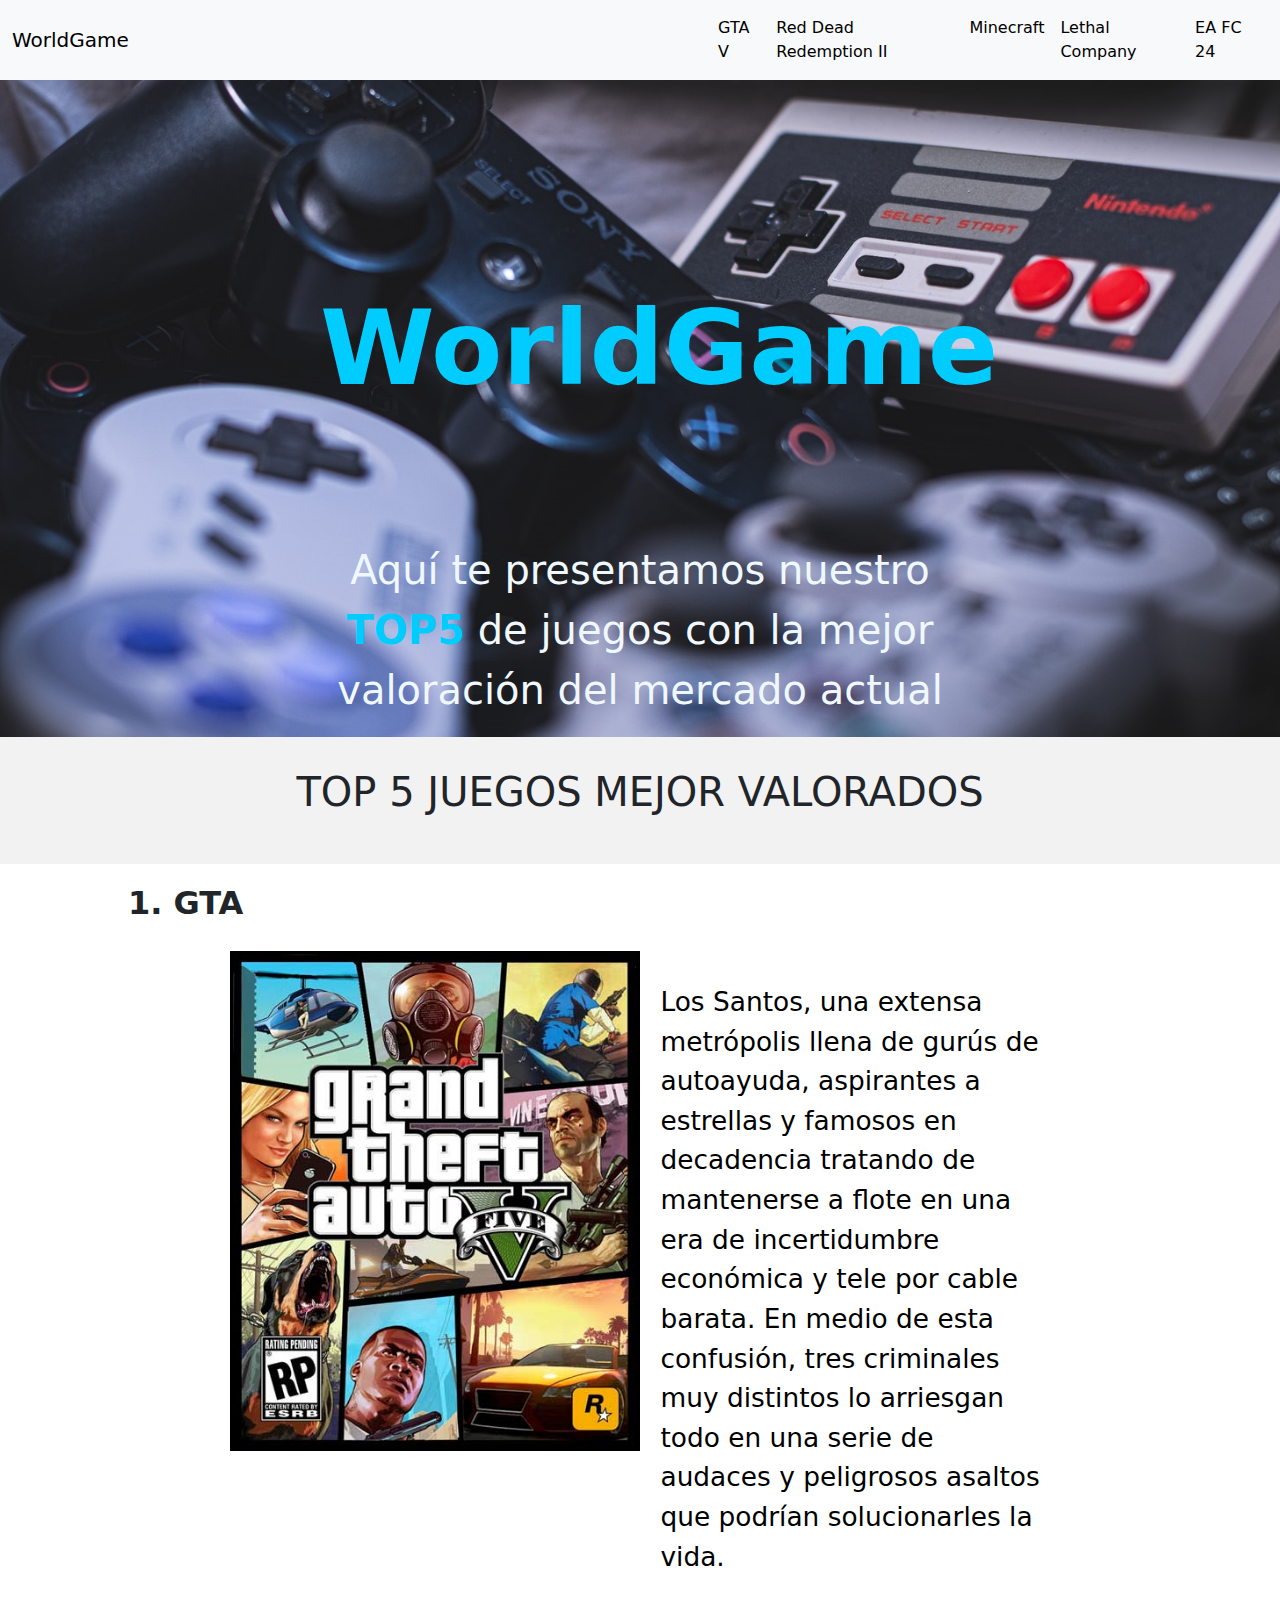
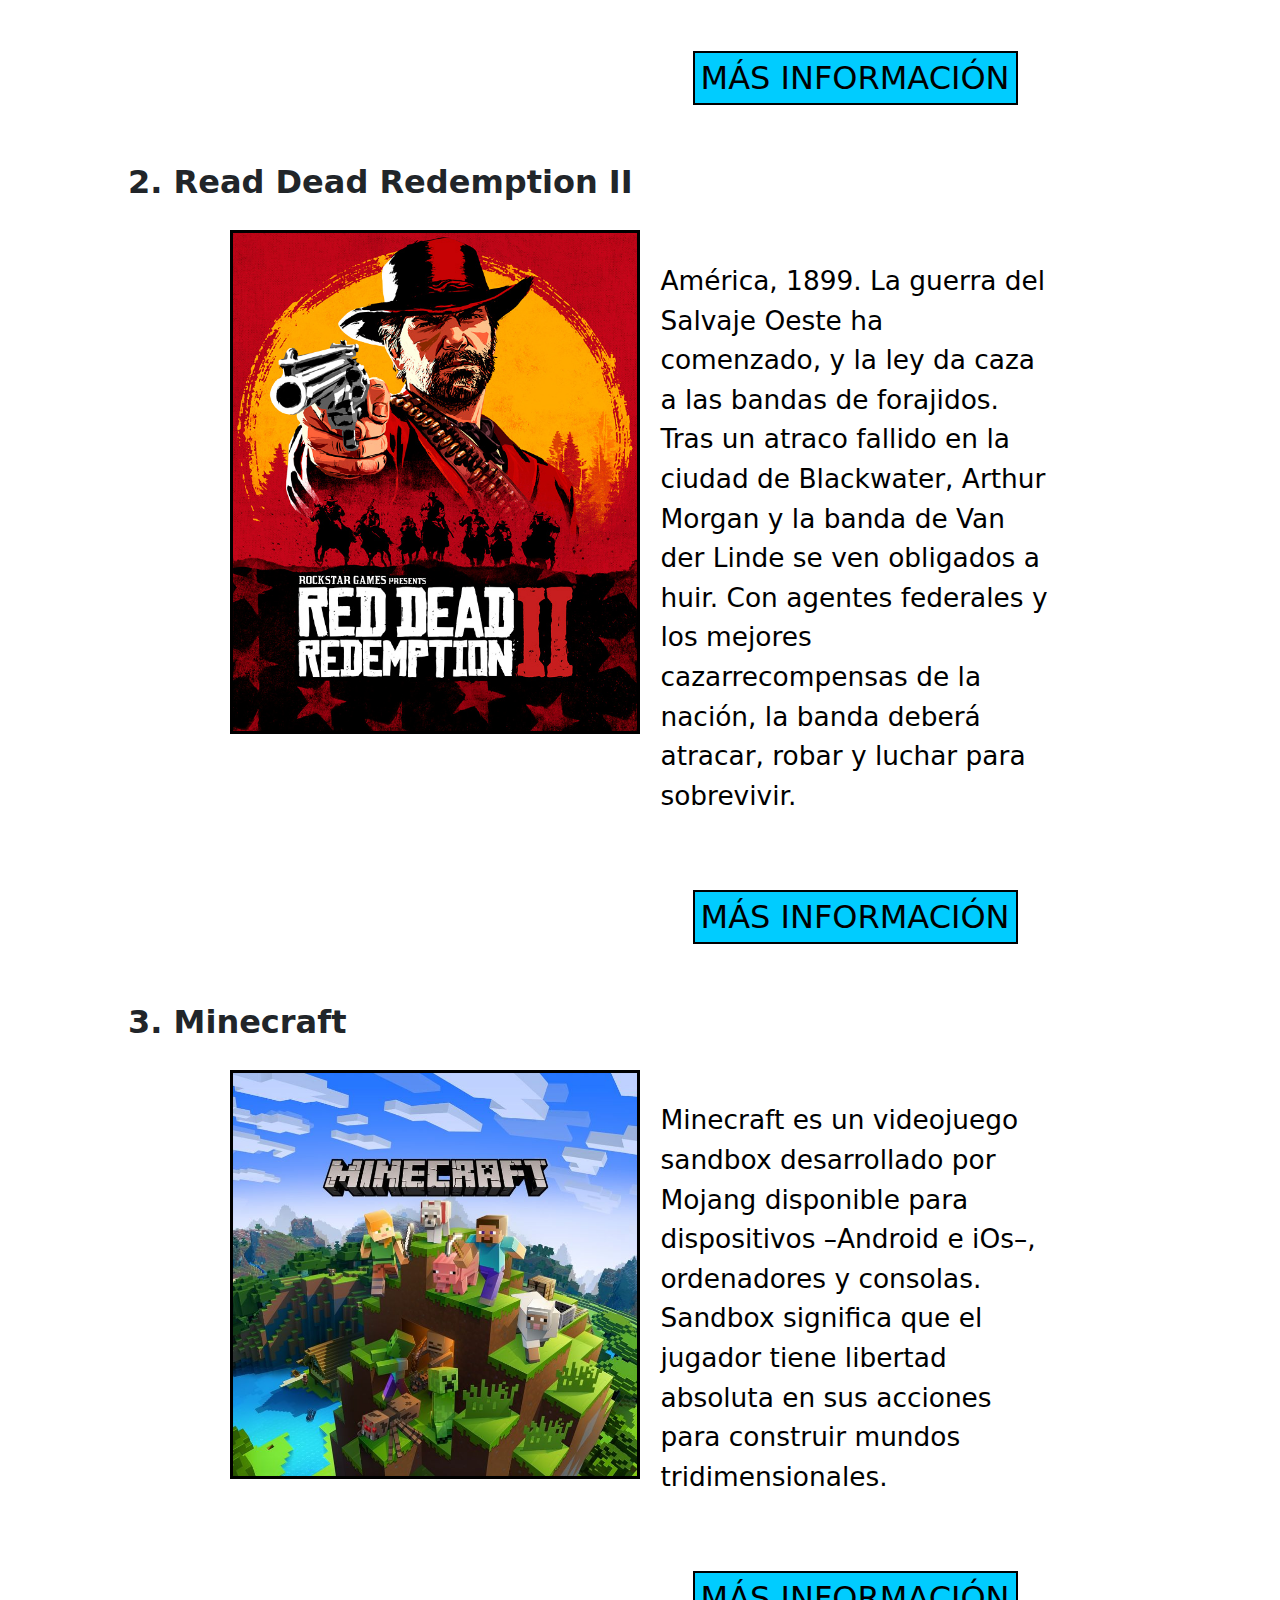
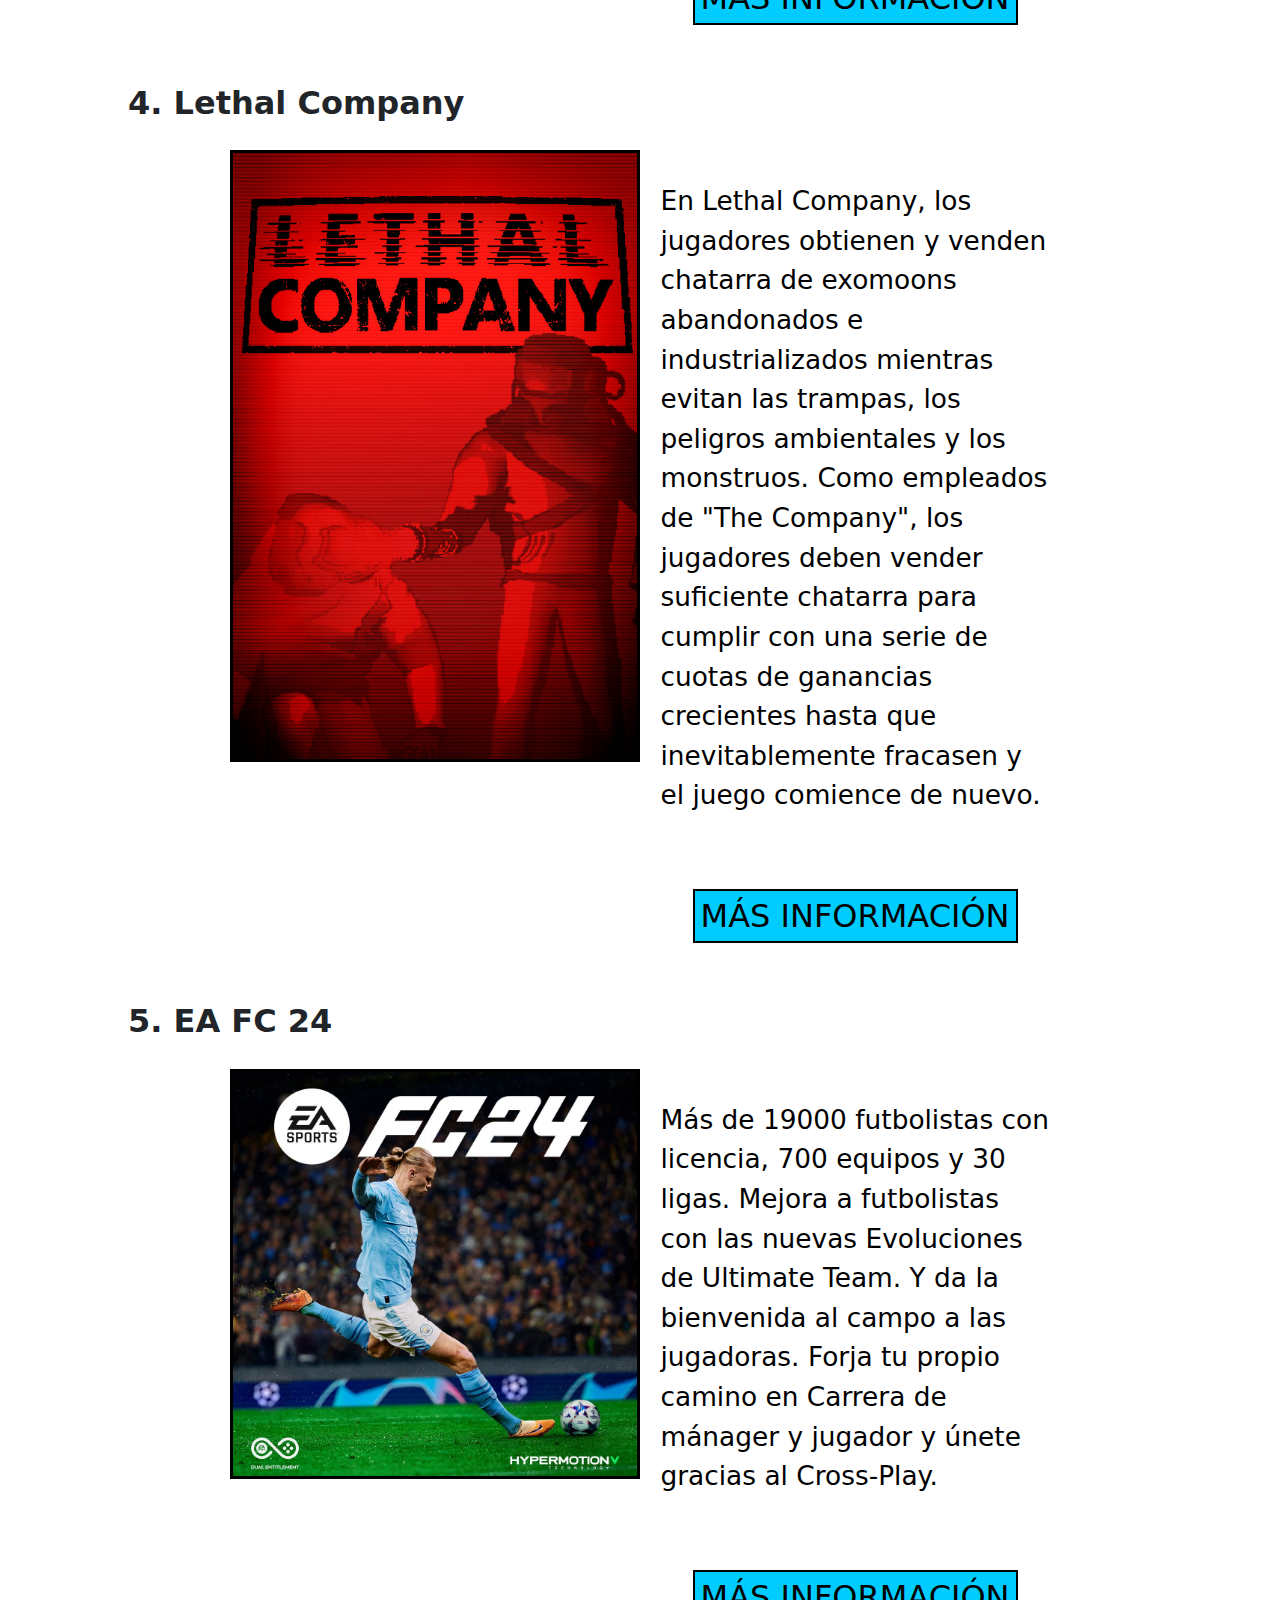
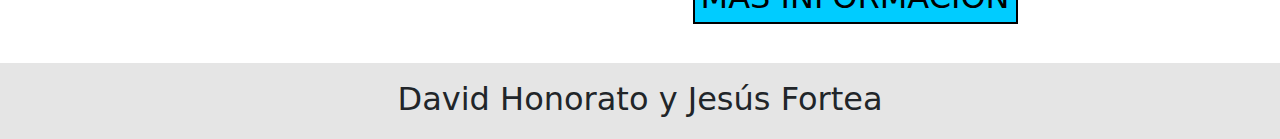
<file: index.html>
<!DOCTYPE html>
<html lang="en">
<head>
    <meta charset="UTF-8">
    <meta name="viewport" content="width=device-width, initial-scale=1.0">
    <title>WorldGame</title>
    <link href="https://cdn.jsdelivr.net/npm/bootstrap@5.3.3/dist/css/bootstrap.min.css" rel="stylesheet" integrity="sha384-QWTKZyjpPEjISv5WaRU9OFeRpok6YctnYmDr5pNlyT2bRjXh0JMhjY6hW+ALEwIH" crossorigin="anonymous">
    <link rel="stylesheet" href="./css/style.index.css" type="text/css">
    <link rel="icon" href="./img/iconos/Mundo.ico">
</head>
<body>
    <script src="https://cdn.jsdelivr.net/npm/bootstrap@5.3.3/dist/js/bootstrap.bundle.min.js" integrity="sha384-YvpcrYf0tY3lHB60NNkmXc5s9fDVZLESaAA55NDzOxhy9GkcIdslK1eN7N6jIeHz" crossorigin="anonymous"></script>
    <nav class="navbar navbar-expand-lg bg-body-tertiary">
        <div id="navbar" class="container-fluid">
          <a class="navbar-brand" id="texto-navbar" href="./index.html">WorldGame</a>
          <div id="opciones-navbar">
            <div class="navbar-nav me-auto mb-2 mb-lg-0">
              <div class="nav-item">
                <a class="nav-link active" id="texto-navbar" aria-current="page" href="./view/videojuego1.html">GTA V</a>
              </div>
              <div class="nav-item">
                <a class="nav-link active" id="texto-navbar" href="./view/videojuego2.html">Red Dead Redemption II</a>
              </div>
              <div class="nav-item">
                <a class="nav-link active" id="texto-navbar" href="./view/videojuego3.html">Minecraft</a>
              </div>
              <div class="nav-item">
                <a class="nav-link active" id="texto-navbar" href="./view/videojuego4.html">Lethal Company</a>
              </div>
              <div class="nav-item">
                <a class="nav-link active" id="texto-navbar" href="./view/videojuego5.html">EA FC 24</a>
              </div>
            </div>
          </div>
        </div>
    </nav>

    <div id="encabezado">
        <img id="imagen-encabezado" src="./img/encabezados/encabezado.png" alt="No se ha podido cargar la iamgen">
        <p id="titulo-encabezado"><b>WorldGame</b></p>
        <p id="texto-encabezado">Aquí te presentamos nuestro <b id="resaltado">TOP5</b> de juegos con la mejor valoración del mercado actual</p>
    </div>

    <div id="comienzo-al-top">
        <p> TOP 5 JUEGOS MEJOR VALORADOS </p>
    </div>

    <div id="videojuegos">

        <h2 id="titulo-top"><b>1. GTA</b></h2>

        <div id="primer-juego">
            <div id="seccion-imagen">
                <img id="imagen" src="./img/videojuegos/GTAV.png" alt="No se ha podido cargar la imagen">
            </div>
            <div id="seccion-juego">
                <p id="descripcion-general">Los Santos, una extensa metrópolis llena de gurús de autoayuda, aspirantes a estrellas y famosos en decadencia tratando de mantenerse a flote en una era de incertidumbre económica y tele por cable barata. En medio de esta confusión, tres criminales muy distintos lo arriesgan todo en una serie de audaces y peligrosos asaltos que podrían solucionarles la vida.</p>
                <div id="boton-general">
                    <a href="./view/videojuego1.html"><button id="boton">MÁS INFORMACIÓN</button></a>
                </div>
            </div>
        </div>
    </div>

    <div id="videojuegos">

      <h2 id="titulo-top"><b>2. Read Dead Redemption II</b></h2>

      <div id="primer-juego">
          <div id="seccion-imagen">
            <img id="imagen" src="./img/videojuegos/RDR2.png" alt="No se ha podido cargar la imagen">
          </div>
          <div id="seccion-juego">
              <p id="descripcion-general">América, 1899. La guerra del Salvaje Oeste ha comenzado, y la ley da caza a las bandas de forajidos. Tras un atraco fallido en la ciudad de Blackwater, Arthur Morgan y la banda de Van der Linde se ven obligados a huir. Con agentes federales y los mejores cazarrecompensas de la nación, la banda deberá atracar, robar y luchar para sobrevivir.</p>
              <div id="boton-general">
                <a href="./view/videojuego2.html"><button id="boton">MÁS INFORMACIÓN</button></a>
              </div>
          </div>
      </div>
    </div>

    <div id="videojuegos">

      <h2 id="titulo-top"><b>3. Minecraft</b></h2>

      <div id="primer-juego">
        <div id="seccion-imagen">
            <img id="imagen" src="./img/videojuegos/Minecraft.png" alt="No se ha podido cargar la imagen">
        </div>
        <div id="seccion-juego">
          <p id="descripcion-general">Minecraft es un videojuego sandbox desarrollado por Mojang disponible para dispositivos –Android e iOs–, ordenadores y consolas. Sandbox significa que el jugador tiene libertad absoluta en sus acciones para construir mundos tridimensionales.</p>
          <div id="boton-general">
            <a href="./view/videojuego3.html"><button id="boton">MÁS INFORMACIÓN</button></a>
          </div>
        </div>
      </div>
    </div>

    <div id="videojuegos">

      <h2 id="titulo-top"><b>4. Lethal Company</b></h2>

      <div id="primer-juego">
        <div id="seccion-imagen">
            <img id="imagen" src="./img/videojuegos/LethalCompany.png" alt="No se ha podido cargar la imagen">
        </div>
        <div id="seccion-juego">
          <p id="descripcion-general">En Lethal Company, los jugadores obtienen y venden chatarra de exomoons abandonados e industrializados mientras evitan las trampas, los peligros ambientales y los monstruos. Como empleados de "The Company", los jugadores deben vender suficiente chatarra para cumplir con una serie de cuotas de ganancias crecientes hasta que inevitablemente fracasen y el juego comience de nuevo. </p>
          <div id="boton-general">
            <a href="./view/videojuego4.html"><button id="boton">MÁS INFORMACIÓN</button></a>
          </div>
        </div>
      </div>
    </div>

    <div id="videojuegos">

      <h2 id="titulo-top"><b>5. EA FC 24</b></h2>

      <div id="primer-juego">
        <div id="seccion-imagen">
            <img id="imagen" src="./img/videojuegos/fifa.png" alt="No se ha podido cargar la imagen">
        </div>
        <div id="seccion-juego">
          <p id="descripcion-general">Más de 19000 futbolistas con licencia, 700 equipos y 30 ligas. Mejora a futbolistas con las nuevas Evoluciones de Ultimate Team. Y da la bienvenida al campo a las jugadoras. Forja tu propio camino en Carrera de mánager y jugador y únete gracias al Cross-Play.</p>
          <div id="boton-general">
            <a href="./view/videojuego5.html"><button id="boton">MÁS INFORMACIÓN</button></a>
          </div>
        </div>
      </div>
    </div>

    <footer>
      <div  id="footer">
        <p>David Honorato y Jesús Fortea</p>
      </div>
    </footer>
</body>
</html>
</file>
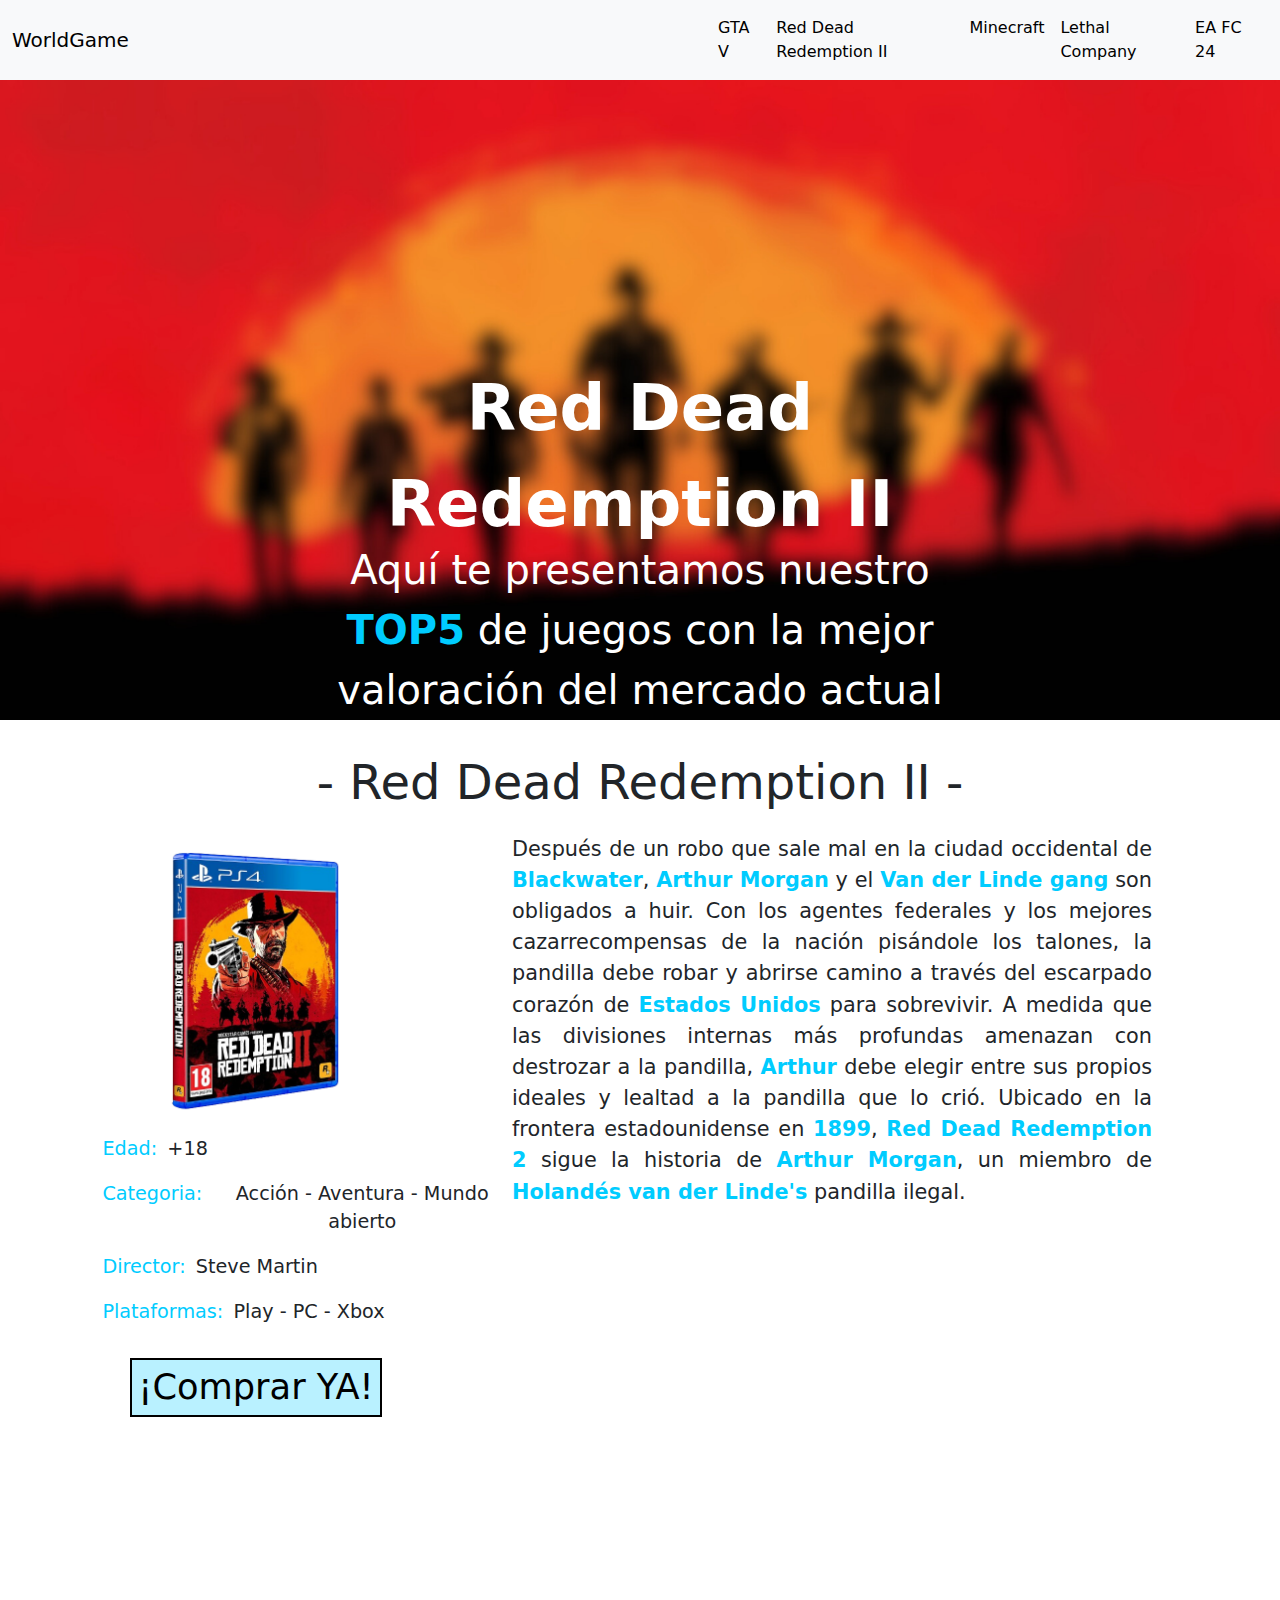
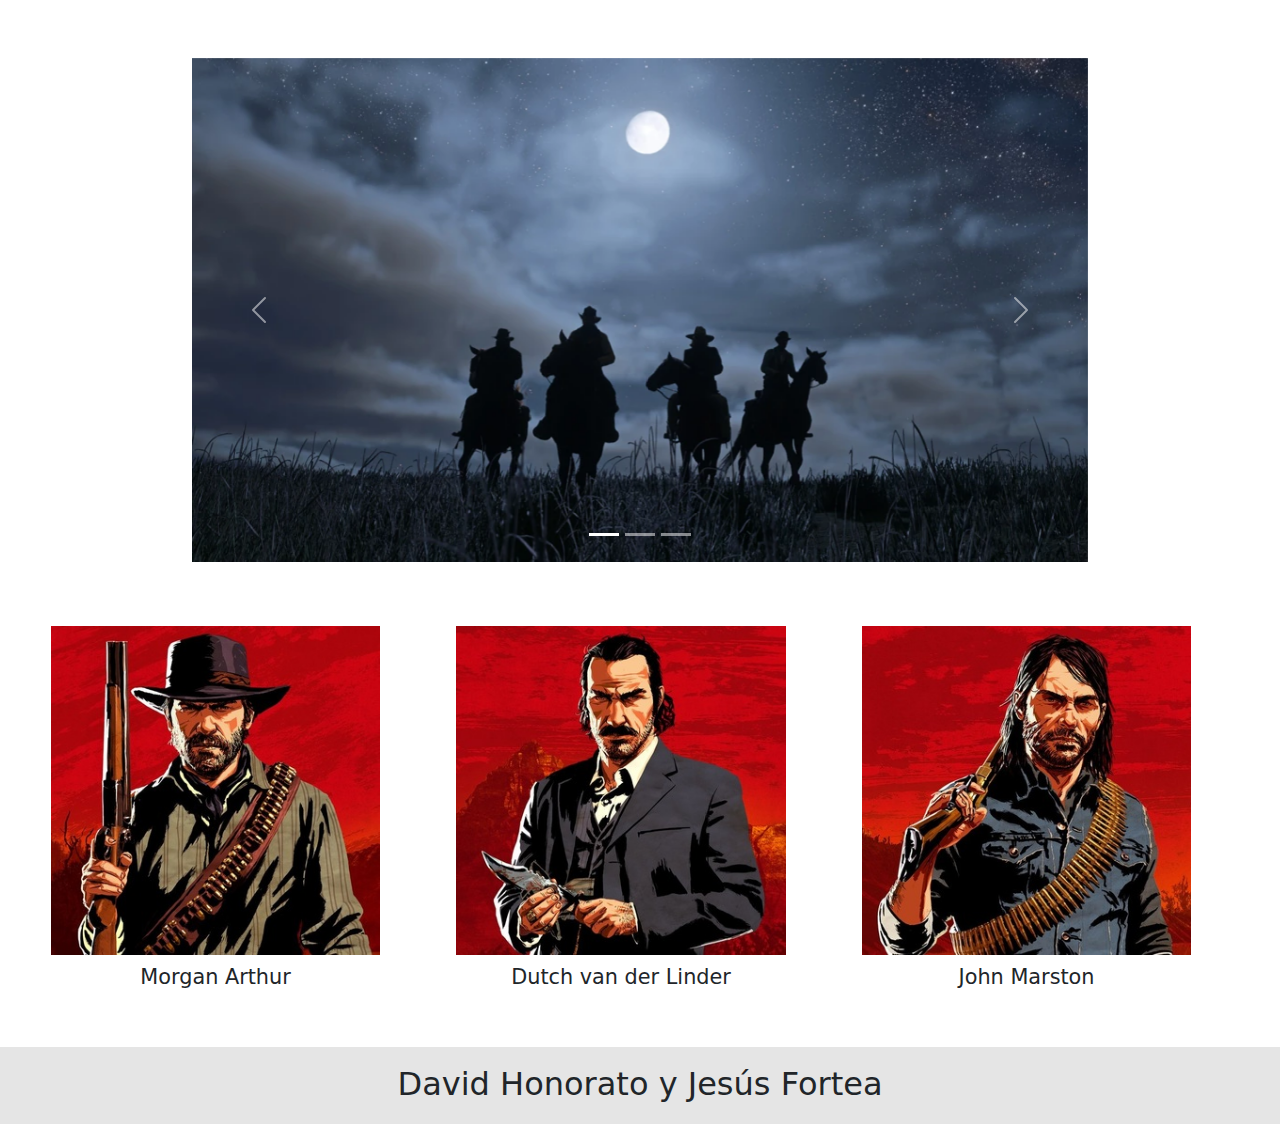
<file: view/videojuego2.html>
<!DOCTYPE html>
<html lang="en">
<head>
    <meta charset="UTF-8">
    <meta name="viewport" content="width=device-width, initial-scale=1.0">
    <title>Red Dead Redemption II</title>
    <link rel="stylesheet" href="../css/style.videojuegos.css" type="text/css">
    <link rel="icon" href="../img/iconos/Mundo.ico">
    <link href="https://cdn.jsdelivr.net/npm/bootstrap@5.3.3/dist/css/bootstrap.min.css" rel="stylesheet" integrity="sha384-QWTKZyjpPEjISv5WaRU9OFeRpok6YctnYmDr5pNlyT2bRjXh0JMhjY6hW+ALEwIH" crossorigin="anonymous">
</head>
<body>
    <script src="https://cdn.jsdelivr.net/npm/bootstrap@5.3.3/dist/js/bootstrap.bundle.min.js" integrity="sha384-YvpcrYf0tY3lHB60NNkmXc5s9fDVZLESaAA55NDzOxhy9GkcIdslK1eN7N6jIeHz" crossorigin="anonymous"></script>
    <nav class="navbar navbar-expand-lg bg-body-tertiary">
      <div id="navbar" class="container-fluid">
        <a class="navbar-brand" id="texto-navbar" href="../index.html">WorldGame</a>
        <div id="opciones-navbar">
          <div class="navbar-nav me-auto mb-2 mb-lg-0">
            <div class="nav-item">
              <a class="nav-link active" id="texto-navbar" aria-current="page" href="./videojuego1.html">GTA V</a>
            </div>
            <div class="nav-item">
              <a class="nav-link active" id="texto-navbar" href="./videojuego2.html">Red Dead Redemption II</a>
            </div>
            <div class="nav-item">
              <a class="nav-link active" id="texto-navbar" href="./videojuego3.html">Minecraft</a>
            </div>
            <div class="nav-item">
              <a class="nav-link active" id="texto-navbar" href="./videojuego4.html">Lethal Company</a>
            </div>
            <div class="nav-item">
              <a class="nav-link active" id="texto-navbar" href="./videojuego5.html">EA FC 24</a>
            </div>
          </div>
        </div>
      </div>
  </nav>

    <div id="encabezado">
      <img id="imagen-encabezado" src="../img/encabezados/rdr2.png" alt="No se ha podido cargar la iamgen">
      <p id="titulo-encabezado-blanco"><b>Red Dead Redemption II</b></p>
      <p id="texto-encabezado-blanco">Aquí te presentamos nuestro <b id="resaltado">TOP5</b> de juegos con la mejor valoración del mercado actual</p>
  </div>

  <div id="contenido">
      <div id="Título">
          <p>- Red Dead Redemption II -</p>
      </div>
      <div id="contenido-general">
          <div id="imagen">
              <img id="carcasa-grande" src="../img/videojuegos/rdr2-carcasa.png" alt="No se ha podido cargar la imagen">
              <div id="informacion">   
                  <p id="info-texto">Edad:</p><p id="info-texto-2">+18</p>
              </div>
              <div id="informacion">
                  <p id="info-texto">Categoria:</p><p id="info-texto-2">Acción - Aventura - Mundo abierto</p>
              </div>
              <div id="informacion">
                  <p id="info-texto">Director:</p><p id="info-texto-2">Steve Martin</p>
              </div>
              <div id="informacion">
                  <p id="info-texto">Plataformas:</p><p id="info-texto-2">Play - PC - Xbox</p>
              </div>

              <div id="cont-boton">
                  <a target="_blank" href="https://store.steampowered.com/app/1174180/Red_Dead_Redemption_2/?l=spanish"><button  target="_blank" id="boton">¡Comprar YA!</button></a>
              </div>

          </div>
          <div id="descripción">
              <p>Después de un robo que sale mal en la ciudad occidental de <b id="resaltado">Blackwater</b>, <b id="resaltado">Arthur Morgan</b> y el <b id="resaltado">Van der Linde gang</b> son obligados a huir. Con los agentes federales y los mejores cazarrecompensas de la nación pisándole los talones, la pandilla debe robar y abrirse camino a través del escarpado corazón de <b id="resaltado">Estados Unidos</b> para sobrevivir. A medida que las divisiones internas más profundas amenazan con destrozar a la pandilla, <b id="resaltado">Arthur</b> debe elegir entre sus propios ideales y lealtad a la pandilla que lo crió. Ubicado en la frontera estadounidense en <b id="resaltado">1899</b>, <b id="resaltado">Red Dead Redemption 2</b> sigue la historia de <b id="resaltado">Arthur Morgan</b>, un miembro de <b id="resaltado">Holandés van der Linde's</b> pandilla ilegal.</p>
              <div>
                <iframe id="trailer" width="710" height="399" src="https://www.youtube.com/embed/gmA6MrX81z4" title="Red Dead Redemption 2 Trailer" frameborder="0" allow="accelerometer; autoplay; clipboard-write; encrypted-media; gyroscope; picture-in-picture; web-share" referrerpolicy="strict-origin-when-cross-origin" allowfullscreen></iframe>
              </div>
          </div>
      </div>
      <div id="carrusel">
          <div id="carrusel-contenido">
              <div id="carouselExampleIndicators" class="carousel slide">
                  <div class="carousel-indicators">
                    <button type="button" data-bs-target="#carouselExampleIndicators" data-bs-slide-to="0" class="active" aria-current="true" aria-label="Slide 1"></button>
                    <button type="button" data-bs-target="#carouselExampleIndicators" data-bs-slide-to="1" aria-label="Slide 2"></button>
                    <button type="button" data-bs-target="#carouselExampleIndicators" data-bs-slide-to="2" aria-label="Slide 3"></button>
                  </div>
                  <div class="carousel-inner">
                    <div class="carousel-item active">
                      <img src="../img/Carrusel/RDR2/Carrusel1.png" class="d-block w-100" alt="No se ha podido cargar la imagen">
                    </div>
                    <div class="carousel-item">
                      <img src="../img/Carrusel/RDR2/Carrusel2.png" class="d-block w-100" alt="No se ha podido cargar la imagen">
                    </div>
                    <div class="carousel-item">
                      <img src="../img/Carrusel/RDR2/Carrusel3.png" class="d-block w-100" alt="No se ha podido cargar la imagen">
                    </div>
                  </div>
                  <button class="carousel-control-prev" type="button" data-bs-target="#carouselExampleIndicators" data-bs-slide="prev">
                    <span class="carousel-control-prev-icon" aria-hidden="true"></span>
                    <span class="visually-hidden">Previous</span>
                  </button>
                  <button class="carousel-control-next" type="button" data-bs-target="#carouselExampleIndicators" data-bs-slide="next">
                    <span class="carousel-control-next-icon" aria-hidden="true"></span>
                    <span class="visually-hidden">Next</span>
                  </button>
                </div>
          </div>
      </div>

      <div id="personajes">
        <div id="personaje-zona">
          <img id="imagen-pers" src="../img/Personajes/RDR2/Personaje1.png" alt="No se ha podido cargar la imagen">
          <p id="texto-imagen">Morgan Arthur</p>
        </div>
        <div id="personaje-zona">
          <img id="imagen-pers" src="../img/Personajes/RDR2/Personaje2.png" alt="No se ha podido cargar la imagen">
          <p id="texto-imagen">Dutch van der Linder</p>
        </div>
        <div id="personaje-zona">
          <img id="imagen-pers" src="../img/Personajes/RDR2/Personaje3.png" alt="No se ha podido cargar la imagen">
          <p id="texto-imagen">John Marston</p>
        </div>
      </div>
  </div>
  <footer>
      <div  id="footer">
        <p>David Honorato y Jesús Fortea</p>
      </div>
    </footer>
</body>
</html>
</file>
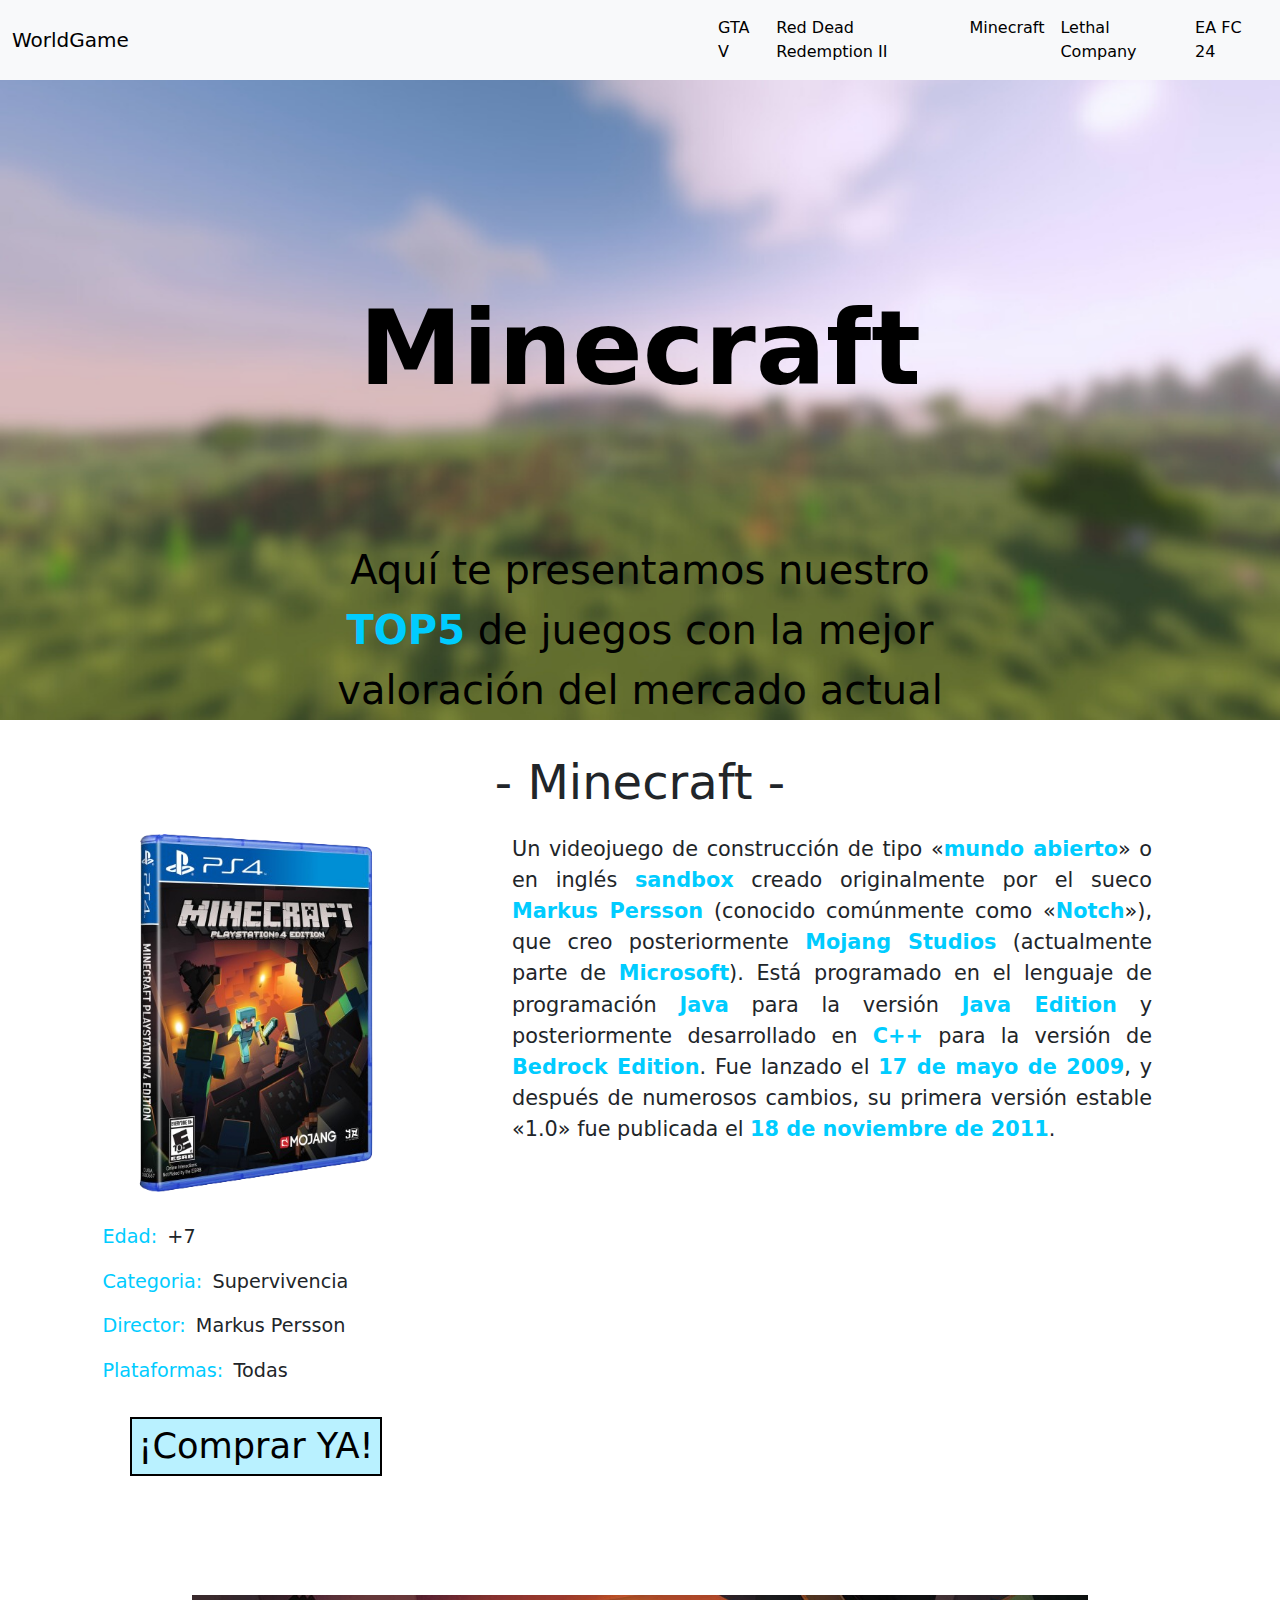
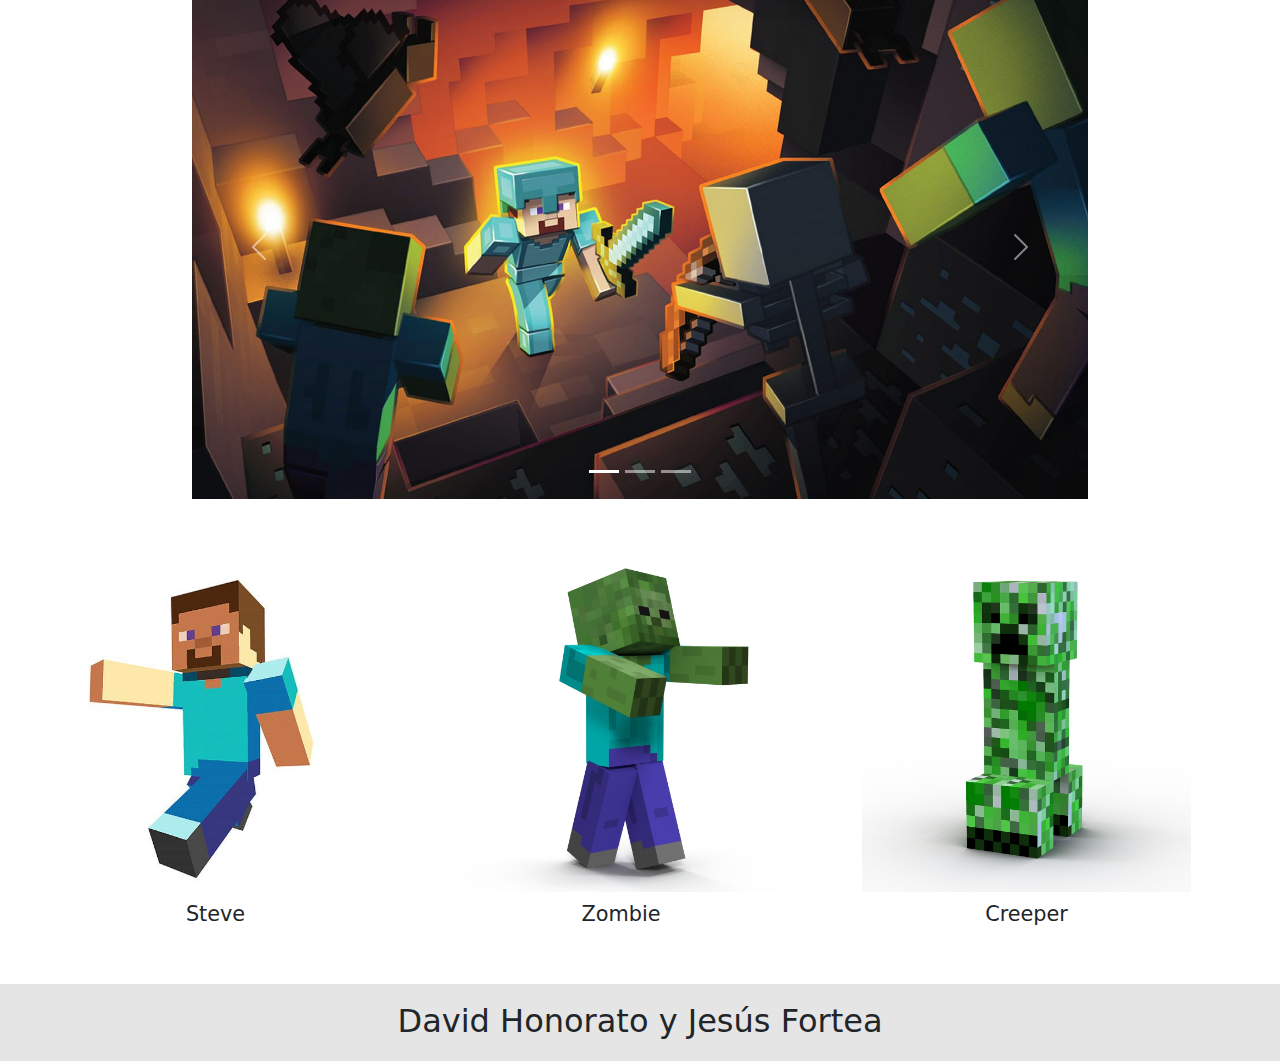
<file: view/videojuego3.html>
<!DOCTYPE html>
<html lang="en">
<head>
    <meta charset="UTF-8">
    <meta name="viewport" content="width=device-width, initial-scale=1.0">
    <title>Minecraft</title>
    <link rel="stylesheet" href="../css/style.videojuegos.css" type="text/css">
    <link rel="icon" href="../img/iconos/Mundo.ico">
    <link href="https://cdn.jsdelivr.net/npm/bootstrap@5.3.3/dist/css/bootstrap.min.css" rel="stylesheet" integrity="sha384-QWTKZyjpPEjISv5WaRU9OFeRpok6YctnYmDr5pNlyT2bRjXh0JMhjY6hW+ALEwIH" crossorigin="anonymous">
</head>
<body>
    <script src="https://cdn.jsdelivr.net/npm/bootstrap@5.3.3/dist/js/bootstrap.bundle.min.js" integrity="sha384-YvpcrYf0tY3lHB60NNkmXc5s9fDVZLESaAA55NDzOxhy9GkcIdslK1eN7N6jIeHz" crossorigin="anonymous"></script>
    <nav class="navbar navbar-expand-lg bg-body-tertiary">
      <div id="navbar" class="container-fluid">
        <a class="navbar-brand" id="texto-navbar" href="../index.html">WorldGame</a>
        <div id="opciones-navbar">
          <div class="navbar-nav me-auto mb-2 mb-lg-0">
            <div class="nav-item">
              <a class="nav-link active" id="texto-navbar" aria-current="page" href="./videojuego1.html">GTA V</a>
            </div>
            <div class="nav-item">
              <a class="nav-link active" id="texto-navbar" href="./videojuego2.html">Red Dead Redemption II</a>
            </div>
            <div class="nav-item">
              <a class="nav-link active" id="texto-navbar" href="./videojuego3.html">Minecraft</a>
            </div>
            <div class="nav-item">
              <a class="nav-link active" id="texto-navbar" href="./videojuego4.html">Lethal Company</a>
            </div>
            <div class="nav-item">
              <a class="nav-link active" id="texto-navbar" href="./videojuego5.html">EA FC 24</a>
            </div>
          </div>
        </div>
      </div>
  </nav>

    <div id="encabezado">
        <img id="imagen-encabezado" src="../img/encabezados/minecraft.png" alt="No se ha podido cargar la iamgen">
        <p id="titulo-encabezado"><b>Minecraft</b></p>
        <p id="texto-encabezado">Aquí te presentamos nuestro <b id="resaltado">TOP5</b> de juegos con la mejor valoración del mercado actual</p>
    </div>

    <div id="contenido">
        <div id="Título">
            <p>- Minecraft -</p>
        </div>
        <div id="contenido-general">
            <div id="imagen">
                <img id="carcasa-minecraft" src="../img/videojuegos/Minecraft-carcasa.png" alt="No se ha podido cargar la imagen">
                <div id="informacion">   
                    <p id="info-texto">Edad:</p><p id="info-texto-2">+7</p>
                </div>
                <div id="informacion">
                    <p id="info-texto">Categoria:</p><p id="info-texto-2">Supervivencia</p>
                </div>
                <div id="informacion">
                    <p id="info-texto">Director:</p><p id="info-texto-2">Markus Persson</p>
                </div>
                <div id="informacion">
                    <p id="info-texto">Plataformas:</p><p id="info-texto-2">Todas</p>
                </div>

                <div id="cont-boton">
                    <a target="_blank" href="https://www.minecraft.net/es-es/store/minecraft-deluxe-collection-pc"><button target="_blank" id="boton">¡Comprar YA!</button></a>
                </div>

            </div>
            <div id="descripción">
                <p>Un videojuego de construcción de tipo «<b id="resaltado">mundo abierto</b>» o en inglés <b id="resaltado">sandbox</b> creado originalmente por el sueco <b id="resaltado">Markus Persson</b> (conocido comúnmente como «<b id="resaltado">Notch</b>»), que creo posteriormente <b id="resaltado">Mojang Studios</b> (actualmente parte de <b id="resaltado">Microsoft</b>). Está programado en el lenguaje de programación <b id="resaltado">Java</b> para la versión <b id="resaltado">Java Edition</b> y posteriormente desarrollado en <b id="resaltado">C++</b> para la versión de <b id="resaltado">Bedrock Edition</b>. Fue lanzado el <b id="resaltado">17 de mayo de 2009</b>, y después de numerosos cambios, su primera versión estable «1.0» fue publicada el <b id="resaltado">18 de noviembre de 2011</b>. </p>
                <div>
                    <iframe id="trailer" width="710" height="399" src="https://www.youtube.com/embed/MmB9b5njVbA" title="Official Minecraft Trailer" frameborder="0" allow="accelerometer; autoplay; clipboard-write; encrypted-media; gyroscope; picture-in-picture; web-share" referrerpolicy="strict-origin-when-cross-origin" allowfullscreen></iframe>
                </div>
            </div>
        </div>
        <div id="carrusel">
            <div id="carrusel-contenido">
                <div id="carouselExampleIndicators" class="carousel slide">
                    <div class="carousel-indicators">
                      <button type="button" data-bs-target="#carouselExampleIndicators" data-bs-slide-to="0" class="active" aria-current="true" aria-label="Slide 1"></button>
                      <button type="button" data-bs-target="#carouselExampleIndicators" data-bs-slide-to="1" aria-label="Slide 2"></button>
                      <button type="button" data-bs-target="#carouselExampleIndicators" data-bs-slide-to="2" aria-label="Slide 3"></button>
                    </div>
                    <div class="carousel-inner">
                      <div class="carousel-item active">
                        <img src="../img/Carrusel/Minecraft/Carrusel1.png" class="d-block w-100" alt="No se ha podido cargar la imagen">
                      </div>
                      <div class="carousel-item">
                        <img src="../img/Carrusel/Minecraft/Carrusel2.png" class="d-block w-100" alt="No se ha podido cargar la imagen">
                      </div>
                      <div class="carousel-item">
                        <img src="../img/Carrusel/Minecraft/Carrusel3.png" class="d-block w-100" alt="No se ha podido cargar la imagen">
                      </div>
                    </div>
                    <button class="carousel-control-prev" type="button" data-bs-target="#carouselExampleIndicators" data-bs-slide="prev">
                      <span class="carousel-control-prev-icon" aria-hidden="true"></span>
                      <span class="visually-hidden">Previous</span>
                    </button>
                    <button class="carousel-control-next" type="button" data-bs-target="#carouselExampleIndicators" data-bs-slide="next">
                      <span class="carousel-control-next-icon" aria-hidden="true"></span>
                      <span class="visually-hidden">Next</span>
                    </button>
                  </div>
            </div>
        </div>

        <div id="personajes">
          <div id="personaje-zona">
            <img id="imagen-pers" src="../img/Personajes/Minecraft/Personaje1.png" alt="No se ha podido cargar la imagen">
            <p id="texto-imagen">Steve</p>
          </div>
          <div id="personaje-zona">
            <img id="imagen-pers" src="../img/Personajes/Minecraft/Personaje2.png" alt="No se ha podido cargar la imagen">
            <p id="texto-imagen">Zombie</p>
          </div>
          <div id="personaje-zona">
            <img id="imagen-pers" src="../img/Personajes/Minecraft/Personaje3.png" alt="No se ha podido cargar la imagen">
            <p id="texto-imagen">Creeper</p>
          </div>
        </div>
    </div>
    <footer>
        <div  id="footer">
          <p>David Honorato y Jesús Fortea</p>
        </div>
      </footer>
</body>
</html>
</file>
<file: css/style.index.css>
#opciones-navbar{
    padding-left: 55%;
}


#texto-encabezado{
    text-align: center;
    font-size: 250%;
    position: absolute;
    top: 60%;
    left: 25%;
    color: aliceblue;
    width: 50%;
}

#titulo-encabezado{
    text-align: center;
    font-size: 650%;
    position: absolute;
    top: 30%;
    left: 25%;
    color:#00CCFF;
    width: 50%;
}

#imagen-encabezado{
    width: 100%;
}

#resaltado{
    color: #00CCFF;
}

#comienzo-al-top{
    width: 100%;
    text-align: center;
    align-content: center;
    padding-top: 2%;
    padding-bottom: 2%;
    background-color: rgba(128, 128, 128, 0.1);
    font-size: 250%;
}

#videojuegos{
    width: 100%;
    padding-left: 10%;
    padding-right: 10%;
    padding-bottom: 3%;
}

#titulo-top{
    padding-top: 2%;
    padding-bottom: 2%;
}

#primer-juego{
    width: 100%;
    display: flex;
}

#seccion-imagen{
    width: 50%;
    padding-left: 10%;
}

#seccion-juego{
    width: 50%;
    padding-right: 10%;
    padding-left: 2%;
    padding-top: 3%;
}

#descripcion-general{
    font-size: 165%;
    text-decoration: none;
    color: black;
}

#boton-general{
    padding-top: 15%;
    font-size: 200%;
    text-align: center;
    align-content: center;
}

#boton{
    background-color: #00CCFF;
    border: 2px solid black;
}

#imagen{
    width: 100%;
    border: 3px solid black;
}

#footer{
    width: 100%;
    background-color: rgba(0, 0, 0, 0.1);
    align-content: center;
    text-align: center;
    padding-top: 1%;
    font-size: 200%;
}

@media screen and (max-width: 1489px) {
    #opciones-navbar{
        padding-left: 45%;
    }
}

@media screen and (max-width: 1281px) {
    #opciones-navbar{
        padding-left: 45%;
    }
}


@media screen and (max-width: 1223px) {
    #opciones-navbar{
        padding-left: 40%;
    }
}

@media screen and (max-width: 1133px) {
    #opciones-navbar{
        padding-left: 37%;
    }

    #texto-encabezado{
        text-align: center;
        font-size: 200%;
        position: absolute;
        top: 50%;
        left: 25%;
        color: aliceblue;
        width: 50%;
    }
    
    #titulo-encabezado{
        text-align: center;
        font-size: 600%;
        position: absolute;
        top: 25%;
        left: 25%;
        color:#00CCFF;
        width: 50%;
    }

    #descripcion-general{
        font-size: 135%;
        text-decoration: none;
        color: black;
    }
    
    #boton-general{
        padding-top: 12%;
        font-size: 180%;
        text-align: center;
        align-content: center;
    }
}

@media screen and (max-width: 1073px) {
    #opciones-navbar{
        padding-left: 35%;
    }

    #descripcion-general{
        font-size: 125%;
        text-decoration: none;
        color: black;
    }
    
    #boton-general{
        padding-top: 6%;
        font-size: 150%;
        text-align: center;
        align-content: center;
    }
}

@media screen and (max-width: 1043px) {
    #opciones-navbar{
        padding-left: 32%;
    }
}

@media screen and (max-width: 995px) {
    #opciones-navbar{
        padding-left: 30%;
    }
}

@media screen and (max-width: 992px) {
    #opciones-navbar{
        padding-left: 27%;
    }

    #texto-encabezado{
        text-align: center;
        font-size: 200%;
        position: absolute;
        top: 65%;
        left: 25%;
        color: aliceblue;
        width: 50%;
    }
    
    #titulo-encabezado{
        text-align: center;
        font-size: 600%;
        position: absolute;
        top: 36%;
        left: 23%;
        color:#00CCFF;
        width: 50%;
    }

    #descripcion-general{
        font-size: 115%;
        text-decoration: none;
        color: black;
    }
    
    #boton-general{
        padding-top: 12%;
        font-size: 160%;
        text-align: center;
        align-content: center;
    }
}

@media screen and (max-width: 988px) {
    #opciones-navbar{
        padding-left: 27%;
        font-size: 93%;
    }

    #texto-encabezado{
        text-align: center;
        font-size: 200%;
        position: absolute;
        top: 65%;
        left: 25%;
        color: aliceblue;
        width: 50%;
    }
    
    #titulo-encabezado{
        text-align: center;
        font-size: 600%;
        position: absolute;
        top: 36%;
        left: 23%;
        color:#00CCFF;
        width: 50%;
    }

    #descripcion-general{
        font-size: 115%;
        text-decoration: none;
        color: black;
    }
    
    #boton-general{
        padding-top: 12%;
        font-size: 160%;
        text-align: center;
        align-content: center;
    }
}

@media screen and (max-width: 946px) {
    #opciones-navbar{
        padding-left: 26%;
        font-size: 90%;
    }

    #texto-encabezado{
        text-align: center;
        font-size: 160%;
        position: absolute;
        top: 65%;
        left: 25%;
        color: aliceblue;
        width: 50%;
    }
    
    #titulo-encabezado{
        text-align: center;
        font-size: 550%;
        position: absolute;
        top: 36%;
        left: 23%;
        color:#00CCFF;
        width: 50%;
    }

    #descripcion-general{
        font-size: 115%;
        text-decoration: none;
        color: black;
    }
    
    #boton-general{
        padding-top: 12%;
        font-size: 160%;
        text-align: center;
        align-content: center;
    }

    #comienzo-al-top{
        width: 100%;
        text-align: center;
        align-content: center;
        padding-top: 2%;
        padding-bottom: 2%;
        background-color: rgba(128, 128, 128, 0.1);
        font-size: 220%;
    }

    #titulo-top{
        padding-top: 2%;
        padding-bottom: 2%;
        font-size: 160%;
    }
}

@media screen and (max-width: 836px) {
    #opciones-navbar{
        padding-left: 26%;
        font-size: 90%;
    }

    #texto-encabezado{
        text-align: center;
        font-size: 150%;
        position: absolute;
        top: 65%;
        left: 25%;
        color: aliceblue;
        width: 50%;
    }
    
    #titulo-encabezado{
        text-align: center;
        font-size: 500%;
        position: absolute;
        top: 36%;
        left: 23%;
        color:#00CCFF;
        width: 50%;
    }

    #descripcion-general{
        font-size: 100%;
        text-decoration: none;
        color: black;
    }
    
    #boton-general{
        padding-top: 12%;
        font-size: 120%;
        text-align: center;
        align-content: center;
    }

    #comienzo-al-top{
        width: 100%;
        text-align: center;
        align-content: center;
        padding-top: 2%;
        padding-bottom: 2%;
        background-color: rgba(128, 128, 128, 0.1);
        font-size: 200%;
    }

    #footer{
        width: 100%;
        background-color: rgba(0, 0, 0, 0.1);
        align-content: center;
        text-align: center;
        padding-top: 1%;
        font-size: 150%;
    }
}

@media screen and (max-width: 786px) {
    #texto-encabezado{
        text-align: center;
        font-size: 140%;
        position: absolute;
        top: 60%;
        left: 25%;
        color: aliceblue;
        width: 50%;
    }
    
    #titulo-encabezado{
        text-align: center;
        font-size: 470%;
        position: absolute;
        top: 35%;
        left: 23%;
        color:#00CCFF;
        width: 50%;
    }

    #descripcion-general{
        font-size: 90%;
        text-decoration: none;
        color: black;
    }
    
    #boton-general{
        padding-top: 12%;
        font-size: 110%;
        text-align: center;
        align-content: center;
    }

}

@media screen and (max-width: 726px) {

    #descripcion-general{
        font-size: 80%;
        text-decoration: none;
        color: black;
    }
    
    #boton-general{
        padding-top: 12%;
        font-size: 100%;
        text-align: center;
        align-content: center;
    }

    #titulo-top{
        padding-top: 2%;
        padding-bottom: 2%;
        font-size: 140%;
    }
}

@media screen and (max-width: 678px) {

    #descripcion-general{
        font-size: 80%;
        text-decoration: none;
        color: black;
    }
    
    #boton-general{
        padding-top: 12%;
        font-size: 100%;
        text-align: center;
        align-content: center;
    }

    #titulo-top{
        padding-top: 2%;
        padding-bottom: 2%;
        font-size: 130%;
    }

    #texto-encabezado{
        text-align: center;
        font-size: 135%;
        position: absolute;
        top: 55%;
        left: 25%;
        color: aliceblue;
        width: 50%;
    }
    
    #titulo-encabezado{
        text-align: center;
        font-size: 450%;
        position: absolute;
        top: 35%;
        left: 20%;
        color:#00CCFF;
        width: 50%;
    }

    #comienzo-al-top{
        width: 100%;
        text-align: center;
        align-content: center;
        padding-top: 2%;
        padding-bottom: 2%;
        background-color: rgba(128, 128, 128, 0.1);
        font-size: 150%;
    }
}

@media screen and (max-width: 600px) {

    #descripcion-general{
        font-size: 70%;
        text-decoration: none;
        color: black;
    }
    
    #boton-general{
        padding-top: 12%;
        font-size: 90%;
        text-align: center;
        align-content: center;
    }

    #titulo-top{
        padding-top: 2%;
        padding-bottom: 2%;
        font-size: 100%;
    }

    #texto-encabezado{
        text-align: center;
        font-size: 115%;
        position: absolute;
        top: 55%;
        left: 27%;
        color: aliceblue;
        width: 50%;
    }
    
    #titulo-encabezado{
        text-align: center;
        font-size: 430%;
        position: absolute;
        top: 35%;
        left: 18%;
        color:#00CCFF;
        width: 50%;
    }

    #comienzo-al-top{
        width: 100%;
        text-align: center;
        align-content: center;
        padding-top: 4%;
        padding-bottom: 2%;
        background-color: rgba(128, 128, 128, 0.1);
        font-size: 130%;
    }

    #footer{
        width: 100%;
        background-color: rgba(0, 0, 0, 0.1);
        align-content: center;
        text-align: center;
        padding-top: 1%;
        font-size: 130%;
    }
}

@media screen and (max-width: 550px) {

    #texto-encabezado{
        text-align: center;
        font-size: 100%;
        position: absolute;
        top: 53%;
        left: 27%;
        color: aliceblue;
        width: 50%;
    }
    
    #titulo-encabezado{
        text-align: center;
        font-size: 400%;
        position: absolute;
        top: 35%;
        left: 18%;
        color:#00CCFF;
        width: 50%;
    }
}

@media screen and (max-width: 510px) {
    
    #titulo-encabezado{
        text-align: center;
        font-size: 350%;
        position: absolute;
        top: 35%;
        left: 20%;
        color:#00CCFF;
        width: 50%;
    }
}

@media screen and (max-width: 480px) {
    
    #titulo-encabezado{
        text-align: center;
        font-size: 280%;
        position: absolute;
        top: 35%;
        left: 26%;
        color:#00CCFF;
        width: 50%;
    }

    #texto-encabezado{
        text-align: center;
        font-size: 90%;
        position: absolute;
        top: 50%;
        left: 27%;
        color: aliceblue;
        width: 50%;
    }

    #comienzo-al-top{
        width: 100%;
        text-align: center;
        align-content: center;
        padding-top: 4%;
        padding-bottom: 2%;
        background-color: rgba(128, 128, 128, 0.1);
        font-size: 100%;
    }

    #footer{
        width: 100%;
        background-color: rgba(0, 0, 0, 0.1);
        align-content: center;
        text-align: center;
        padding-top: 3%;
        font-size: 100%;
    }

    #descripcion-general{
        font-size: 50%;
        text-decoration: none;
        color: black;
    }
    
    #boton-general{
        padding-top: 7%;
        font-size: 70%;
        text-align: center;
        align-content: center;
    }
}

@media screen and (max-width: 422px) {
    
    #titulo-encabezado{
        text-align: center;
        font-size: 250%;
        position: absolute;
        top: 33%;
        left: 22%;
        color:#00CCFF;
        width: 50%;
    }

    #texto-encabezado{
        text-align: center;
        font-size: 80%;
        position: absolute;
        top: 42%;
        left: 25%;
        color: aliceblue;
        width: 50%;
    }

    #opciones-navbar{
        padding-left: 26%;
        font-size: 80%;
    }
}

@media screen and (max-width: 398px) {
    #descripcion-general{
        font-size: 45%;
        text-decoration: none;
        color: black;
    }
    
    #boton-general{
        padding-top: 7%;
        font-size: 60%;
        text-align: center;
        align-content: center;
    }

    #opciones-navbar{
        padding-left: 26%;
        font-size: 70%;
    }

    #footer{
        width: 100%;
        background-color: rgba(0, 0, 0, 0.1);
        align-content: center;
        text-align: center;
        padding-top: 3%;
        font-size: 70%;
    }

    #comienzo-al-top{
        width: 100%;
        text-align: center;
        align-content: center;
        padding-top: 4%;
        padding-bottom: 2%;
        background-color: rgba(128, 128, 128, 0.1);
        font-size: 70%;
    }

    #texto-encabezado{
        text-align: center;
        font-size: 80%;
        position: absolute;
        top: 42%;
        left: 25%;
        color: aliceblue;
        width: 50%;
    }

    #titulo-encabezado{
        text-align: center;
        font-size: 250%;
        position: absolute;
        top: 30%;
        left: 22%;
        color:#00CCFF;
        width: 50%;
    }

}

@media screen and (max-width: 357px) {

    #opciones-navbar{
        padding-left: 26%;
        font-size: 60%;
    }

    #texto-encabezado{
        text-align: center;
        font-size: 80%;
        position: absolute;
        top: 39%;
        left: 25%;
        color: aliceblue;
        width: 50%;
    }

    #titulo-encabezado{
        text-align: center;
        font-size: 250%;
        position: absolute;
        top: 28%;
        left: 19%;
        color:#00CCFF;
        width: 50%;
    }

}

@media screen and (max-width: 340px) {

    #texto-encabezado{
        text-align: center;
        font-size: 70%;
        position: absolute;
        top: 39%;
        left: 25%;
        color: aliceblue;
        width: 50%;
    }

    #titulo-encabezado{
        text-align: center;
        font-size: 230%;
        position: absolute;
        top: 28%;
        left: 20%;
        color:#00CCFF;
        width: 50%;
    }


}
</file>
<file: css/style.videojuegos.css>
#opciones-navbar{
    padding-left: 55%;
}

#texto-encabezado{
    text-align: center;
    font-size: 250%;
    position: absolute;
    top: 60%;
    left: 25%;
    color: black;
    width: 50%;
}

#texto-encabezado-blanco{
    text-align: center;
    font-size: 250%;
    position: absolute;
    top: 60%;
    left: 25%;
    color: white;
    width: 50%;
}

#titulo-encabezado{
    text-align: center;
    font-size: 650%;
    position: absolute;
    top: 30%;
    left: 25%;
    color:black;
    width: 50%;
}

#titulo-encabezado-blanco{
    text-align: center;
    font-size: 400%;
    position: absolute;
    top: 40%;
    left: 25%;
    color:white;
    width: 50%;
}

#titulo-encabezado-largo{
    text-align: center;
    font-size: 450%;
    position: absolute;
    top: 40%;
    left: 25%;
    color:black;
    width: 50%;
}

#imagen-encabezado{
    width: 100%;
}

#Título{
    width: 100%;
    text-align: center;
    font-size: 300%;
    padding-top: 2%;
}

#contenido-general{
    display: flex;
    width: 100%;
}

#descripción{
    width: 50%;
    font-size: 130%;
    text-align: justify;
}

#trailer{
    width: 100%;
    text-align: center;
    padding-right: 5%;
}

#resaltado{
    color: #00CCFF;
}

#informacion{
    display: flex;
    font-size: 140%;
}

#info-texto{
    padding-left: 20%;
    color: #00CCFF;
}

#info-texto-2{
    padding-left: 2%;
}

#imagen{
    text-align: center;
    width: 40%;
}

#carcasa-gtav{
    width: 100%;
}

#carcasa-grande{
    width: 40%;
}

#carcasa-minecraft{
    width: 70%;
    padding-bottom: 6%;
}

#carcasa-lethal{
    width: 40%;
    padding-bottom: 6%;
}

#cont-boton{
    padding-top: 3%;
}

#boton{
    background-color: #00ccff46;
    border: 2px solid black;
    font-size: 220%;
}

#carrusel{
    width: 100%;
    padding-top: 2%;
    padding-bottom: 2%;
}

#carrusel-contenido{
    padding-left: 15%;
    padding-right: 15%;
}

#personajes{
    width: 100%;
    display: flex;
    padding-left: 1%;
}

#personaje-zona{
    width: 32%;
    padding: 3%;
}

#texto-imagen{
    text-align: center;
    font-size: 130%;
    width: 100%;
    padding-top: 2%;
}

#imagen-pers{
    width: 100%;
}

#footer{
    width: 100%;
    background-color: rgba(0, 0, 0, 0.1);
    align-content: center;
    text-align: center;
    padding-top: 1%;
    font-size: 200%;
}

@media screen and (max-width: 1488px) {
    #opciones-navbar{
        padding-left: 50%;
    }
}

@media screen and (max-width: 1435px) {
    #opciones-navbar{
        padding-left: 50%;
    }
    #informacion{
        display: flex;
        font-size: 120%;
    }
}

@media screen and (max-width: 1342px) {
    #opciones-navbar{
        padding-left: 45%;
    }
    #informacion{
        display: flex;
        font-size: 120%;
    }
}

@media screen and (max-width: 1236px) {
    #informacion{
        display: flex;
        font-size: 110%;
    }

    #trailer{
        width: 100%;
        text-align: center;
        padding-right: 5%;
    }
}   

@media screen and (max-width: 1221px) {

    #opciones-navbar{
        padding-left: 40%;
    }

    #titulo-encabezado{
        text-align: center;
        font-size: 600%;
        position: absolute;
        top: 30%;
        left: 25%;
        color:black;
        width: 50%;
    }

    #texto-encabezado{
        text-align: center;
        font-size: 200%;
        position: absolute;
        top: 60%;
        left: 25%;
        color: black;
        width: 50%;
    }
    
    #titulo-encabezado-blanco{
        text-align: center;
        font-size: 500%;
        position: absolute;
        top: 22%;
        left: 25%;
        color:white;
        width: 50%;
    }

    #texto-encabezado-blanco{
        text-align: center;
        font-size: 200%;
        position: absolute;
        top: 60%;
        left: 25%;
        color: white;
        width: 50%;
    }

    #descripción{
        width: 50%;
        font-size: 120%;
        text-align: justify;
    }

    #Título{
        width: 100%;
        text-align: center;
        font-size: 290%;
        padding-top: 2%;
    }
    
}

@media screen and (max-width: 1121px) {

    #opciones-navbar{
        padding-left: 35%;
    }

    #titulo-encabezado{
        text-align: center;
        font-size: 550%;
        position: absolute;
        top: 27%;
        left: 25%;
        color:black;
        width: 50%;
    }

    #texto-encabezado{
        text-align: center;
        font-size: 150%;
        position: absolute;
        top: 57%;
        left: 25%;
        color: black;
        width: 50%;
    }
    

    #descripción{
        width: 50%;
        font-size: 100%;
        text-align: justify;
    }

    #Título{
        width: 100%;
        text-align: center;
        font-size: 280%;
        padding-top: 2%;
    }
    
    #informacion{
        display: flex;
        font-size: 100%;
    }

    #titulo-encabezado-blanco{
        text-align: center;
        font-size: 400%;
        position: absolute;
        top: 22%;
        left: 25%;
        color:white;
        width: 50%;
    }

    #texto-encabezado-blanco{
        text-align: center;
        font-size: 150%;
        position: absolute;
        top: 60%;
        left: 25%;
        color: white;
        width: 50%;
    }
}

@media screen and (max-width: 1038px) {

    #opciones-navbar{
        padding-left: 30%;
    }    

    #descripción{
        width: 50%;
        font-size: 100%;
        text-align: justify;
    }

    #Título{
        width: 100%;
        text-align: center;
        font-size: 280%;
        padding-top: 2%;
    }
    
    #informacion{
        display: flex;
        font-size: 90%;
    }

    #titulo-encabezado{
        text-align: center;
        font-size: 550%;
        position: absolute;
        top: 44%;
        left: 25%;
        color:black;
        width: 50%;
    }

    #texto-encabezado{
        text-align: center;
        font-size: 150%;
        position: absolute;
        top: 70%;
        left: 25%;
        color: black;
        width: 50%;
    }

    #titulo-encabezado-blanco{
        text-align: center;
        font-size: 300%;
        position: absolute;
        top: 45%;
        left: 25%;
        color:white;
        width: 50%;
    }

    #texto-encabezado-blanco{
        text-align: center;
        font-size: 150%;
        position: absolute;
        top: 70%;
        left: 25%;
        color: white;
        width: 50%;
    }
}

@media screen and (max-width: 919px) {

    #informacion{
        display: flex;
        font-size: 140%;
        width: 100%;
    }
    
    #contenido-general{
        display: block;
        width: 100%;
    }

    #trailer{
        width: 100%;
        text-align: center;
        padding-right: 0%;
    }

    #descripción{
        width: 100%;
        font-size: 130%;
        text-align: justify;
        padding-left: 3%;
        padding-right: 3%;
    }

    #imagen{
        text-align: center;
        width: 100%;
        padding-bottom: 3%;
    }


}

@media screen and (max-width: 847px) {

    #descripción{
        width: 100%;
        font-size: 130%;
        text-align: justify;
        padding-left: 3%;
        padding-right: 3%;
    }

    #imagen{
        text-align: center;
        width: 100%;
        padding-bottom: 3%;
    }

    #titulo-encabezado{
        text-align: center;
        font-size: 500%;
        position: absolute;
        top: 42%;
        left: 25%;
        color:black;
        width: 50%;
    }

    #texto-encabezado{
        text-align: center;
        font-size: 150%;
        position: absolute;
        top: 65%;
        left: 25%;
        color: black;
        width: 50%;
    }

    #titulo-encabezado-blanco{
        text-align: center;
        font-size: 280%;
        position: absolute;
        top: 40%;
        left: 25%;
        color:white;
        width: 50%;
    }

    #texto-encabezado-blanco{
        text-align: center;
        font-size: 130%;
        position: absolute;
        top: 65%;
        left: 25%;
        color: white;
        width: 50%;
    }
}

@media screen and (max-width: 739px) {

    #descripción{
        width: 100%;
        font-size: 130%;
        text-align: justify;
        padding-left: 3%;
        padding-right: 3%;
    }

    #imagen{
        text-align: center;
        width: 100%;
        padding-bottom: 3%;
    }

    #titulo-encabezado{
        text-align: center;
        font-size: 450%;
        position: absolute;
        top: 39%;
        left: 25%;
        color:black;
        width: 50%;
    }

    #texto-encabezado{
        text-align: center;
        font-size: 130%;
        position: absolute;
        top: 62%;
        left: 25%;
        color: black;
        width: 50%;
    }

    #titulo-encabezado-blanco{
        text-align: center;
        font-size: 250%;
        position: absolute;
        top: 40%;
        left: 25%;
        color:white;
        width: 50%;
    }

    #texto-encabezado-blanco{
        text-align: center;
        font-size: 100%;
        position: absolute;
        top: 65%;
        left: 25%;
        color: white;
        width: 50%;
    }
}

@media screen and (max-width: 655px) {

    #descripción{
        width: 100%;
        font-size: 100%;
        text-align: justify;
        padding-left: 3%;
        padding-right: 3%;
    }

    #imagen{
        text-align: center;
        width: 100%;
        padding-bottom: 3%;
    }

    #titulo-encabezado{
        text-align: center;
        font-size: 400%;
        position: absolute;
        top: 39%;
        left: 25%;
        color:black;
        width: 50%;
    }

    #texto-encabezado{
        text-align: center;
        font-size: 100%;
        position: absolute;
        top: 62%;
        left: 25%;
        color: black;
        width: 50%;
    }

    #footer{
        width: 100%;
        background-color: rgba(0, 0, 0, 0.1);
        align-content: center;
        text-align: center;
        padding-top: 1%;
        font-size: 150%;
    }

    #titulo-encabezado-blanco{
        text-align: center;
        font-size: 250%;
        position: absolute;
        top: 38%;
        left: 25%;
        color:white;
        width: 50%;
    }

    #texto-encabezado-blanco{
        text-align: center;
        font-size: 100%;
        position: absolute;
        top: 62%;
        left: 25%;
        color: white;
        width: 50%;
    }
}

@media screen and (max-width: 603px) {

    #titulo-encabezado{
        text-align: center;
        font-size: 400%;
        position: absolute;
        top: 36%;
        left: 25%;
        color:black;
        width: 50%;
    }

    #texto-encabezado{
        text-align: center;
        font-size: 100%;
        position: absolute;
        top: 53%;
        left: 25%;
        color: black;
        width: 50%;
    }

    #footer{
        width: 100%;
        background-color: rgba(0, 0, 0, 0.1);
        align-content: center;
        text-align: center;
        padding-top: 1%;
        font-size: 150%;
    }

    #informacion{
        display: flex;
        font-size: 120%;
        width: 100%;
    }

    #titulo-encabezado-blanco{
        text-align: center;
        font-size: 230%;
        position: absolute;
        top: 35%;
        left: 25%;
        color:white;
        width: 50%;
    }

    #texto-encabezado-blanco{
        text-align: center;
        font-size: 100%;
        position: absolute;
        top: 56%;
        left: 25%;
        color: white;
        width: 50%;
    }

    #Título{
        width: 100%;
        text-align: center;
        font-size: 250%;
        padding-top: 2%;
    }
}

@media screen and (max-width: 500px) {

    #titulo-encabezado-blanco{
        text-align: center;
        font-size: 200%;
        position: absolute;
        top: 33%;
        left: 25%;
        color:white;
        width: 50%;
    }

    #texto-encabezado-blanco{
        text-align: center;
        font-size: 100%;
        position: absolute;
        top: 52%;
        left: 25%;
        color: white;
        width: 50%;
    }

    #Título{
        width: 100%;
        text-align: center;
        font-size: 200%;
        padding-top: 2%;
    }
}

@media screen and (max-width: 490px) {

    #titulo-encabezado{
        text-align: center;
        font-size: 300%;
        position: absolute;
        top: 36%;
        left: 25%;
        color:black;
        width: 50%;
    }

    #texto-encabezado{
        text-align: center;
        font-size: 100%;
        position: absolute;
        top: 50%;
        left: 25%;
        color: black;
        width: 50%;
    }

    #footer{
        width: 100%;
        background-color: rgba(0, 0, 0, 0.1);
        align-content: center;
        text-align: center;
        padding-top: 1%;
        font-size: 150%;
    }

    #informacion{
        display: flex;
        font-size: 100%;
        width: 100%;
    }

    #opciones-navbar{
        padding-left: 15%;
    }

    #footer{
        width: 100%;
        background-color: rgba(0, 0, 0, 0.1);
        align-content: center;
        text-align: center;
        padding-top: 1%;
        font-size: 120%;
    }
}

@media screen and (max-width: 448px) {

    #titulo-encabezado-blanco{
        text-align: center;
        font-size: 170%;
        position: absolute;
        top: 33%;
        left: 25%;
        color:white;
        width: 50%;
    }

    #texto-encabezado-blanco{
        text-align: center;
        font-size: 80%;
        position: absolute;
        top: 48%;
        left: 25%;
        color: white;
        width: 50%;
    }
}

@media screen and (max-width: 436px) {

    #titulo-encabezado{
        text-align: center;
        font-size: 250%;
        position: absolute;
        top: 36%;
        left: 25%;
        color:black;
        width: 50%;
    }

    #texto-encabezado{
        text-align: center;
        font-size: 80%;
        position: absolute;
        top: 48%;
        left: 25%;
        color: black;
        width: 50%;
    }

    #informacion{
        display: flex;
        font-size: 100%;
        width: 100%;
    }

    #footer{
        width: 100%;
        background-color: rgba(0, 0, 0, 0.1);
        align-content: center;
        text-align: center;
        padding-top: 1%;
        font-size: 120%;
    }
}

@media screen and (max-width: 416px) {

    #informacion{
        display: flex;
        font-size: 90%;
        width: 100%;
    }

    #descripción{
        font-size: 90%;
        text-align: justify;
    }

}
</file>
